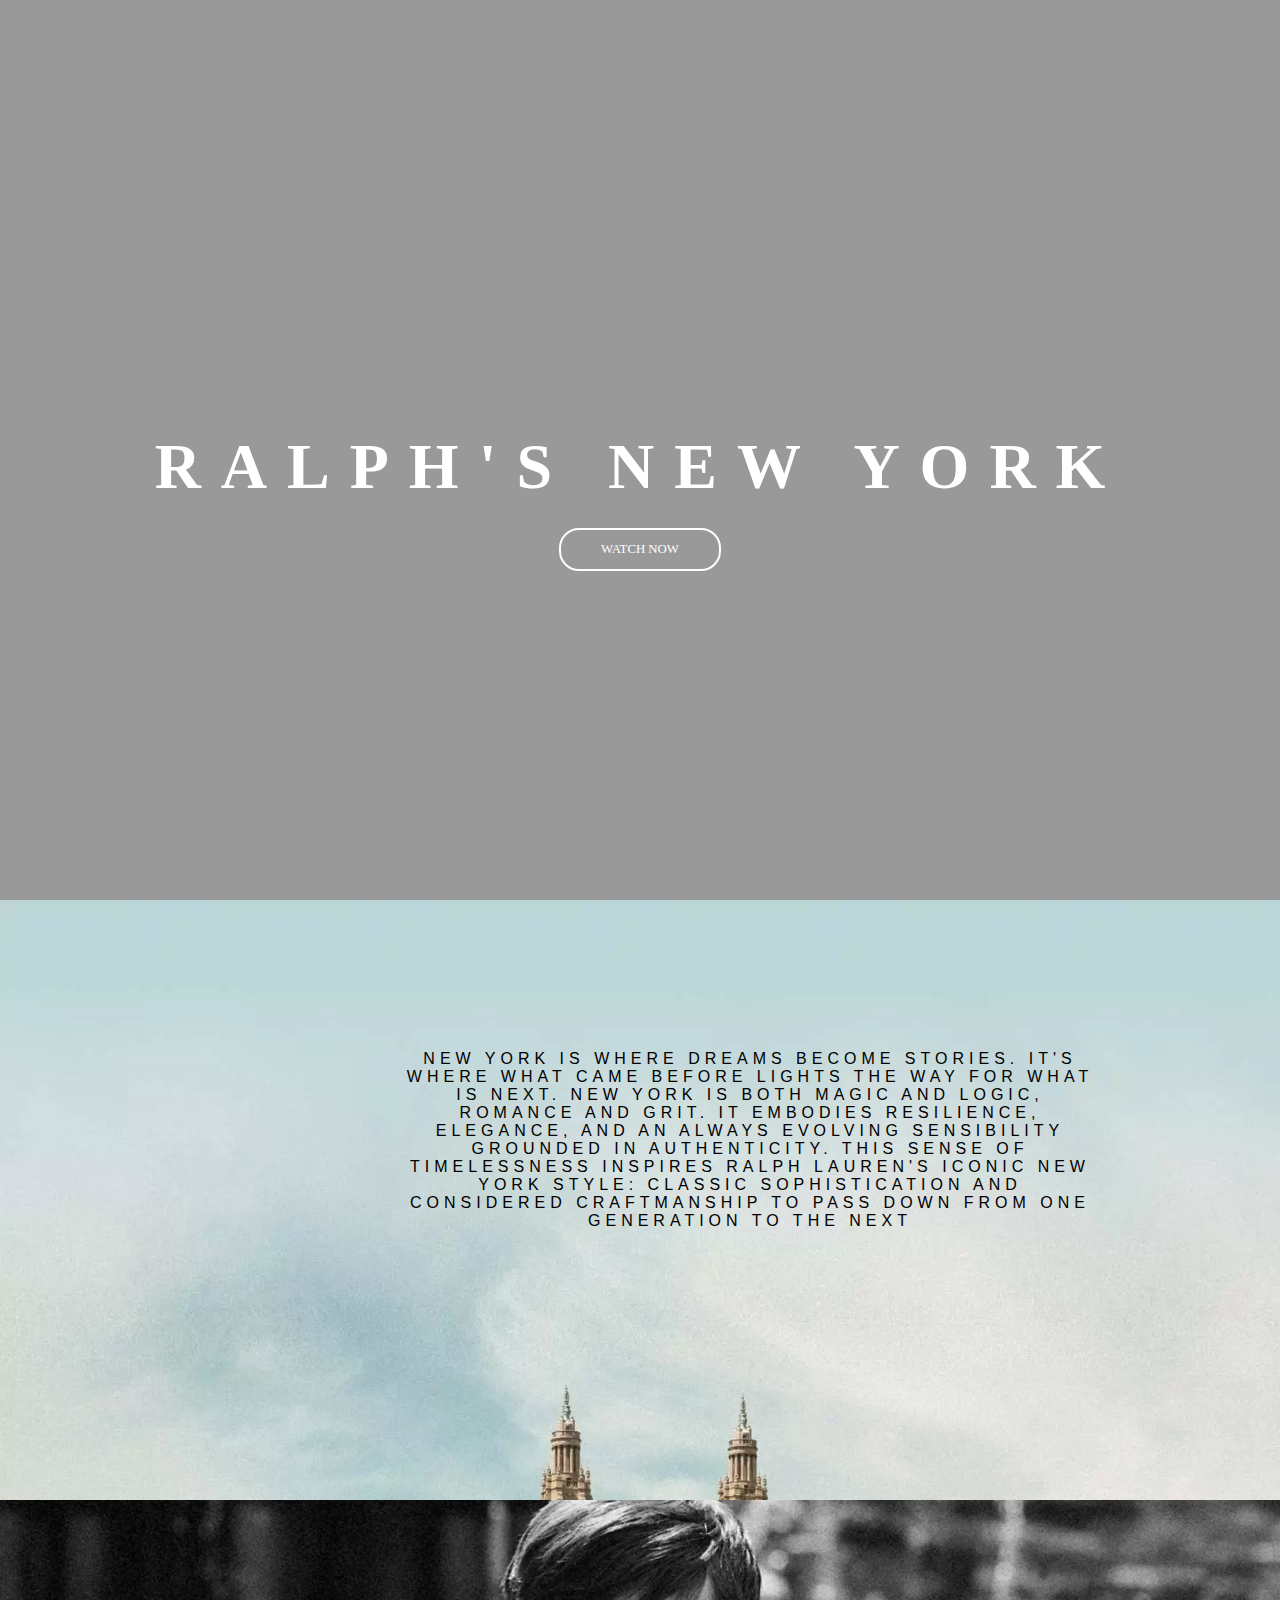
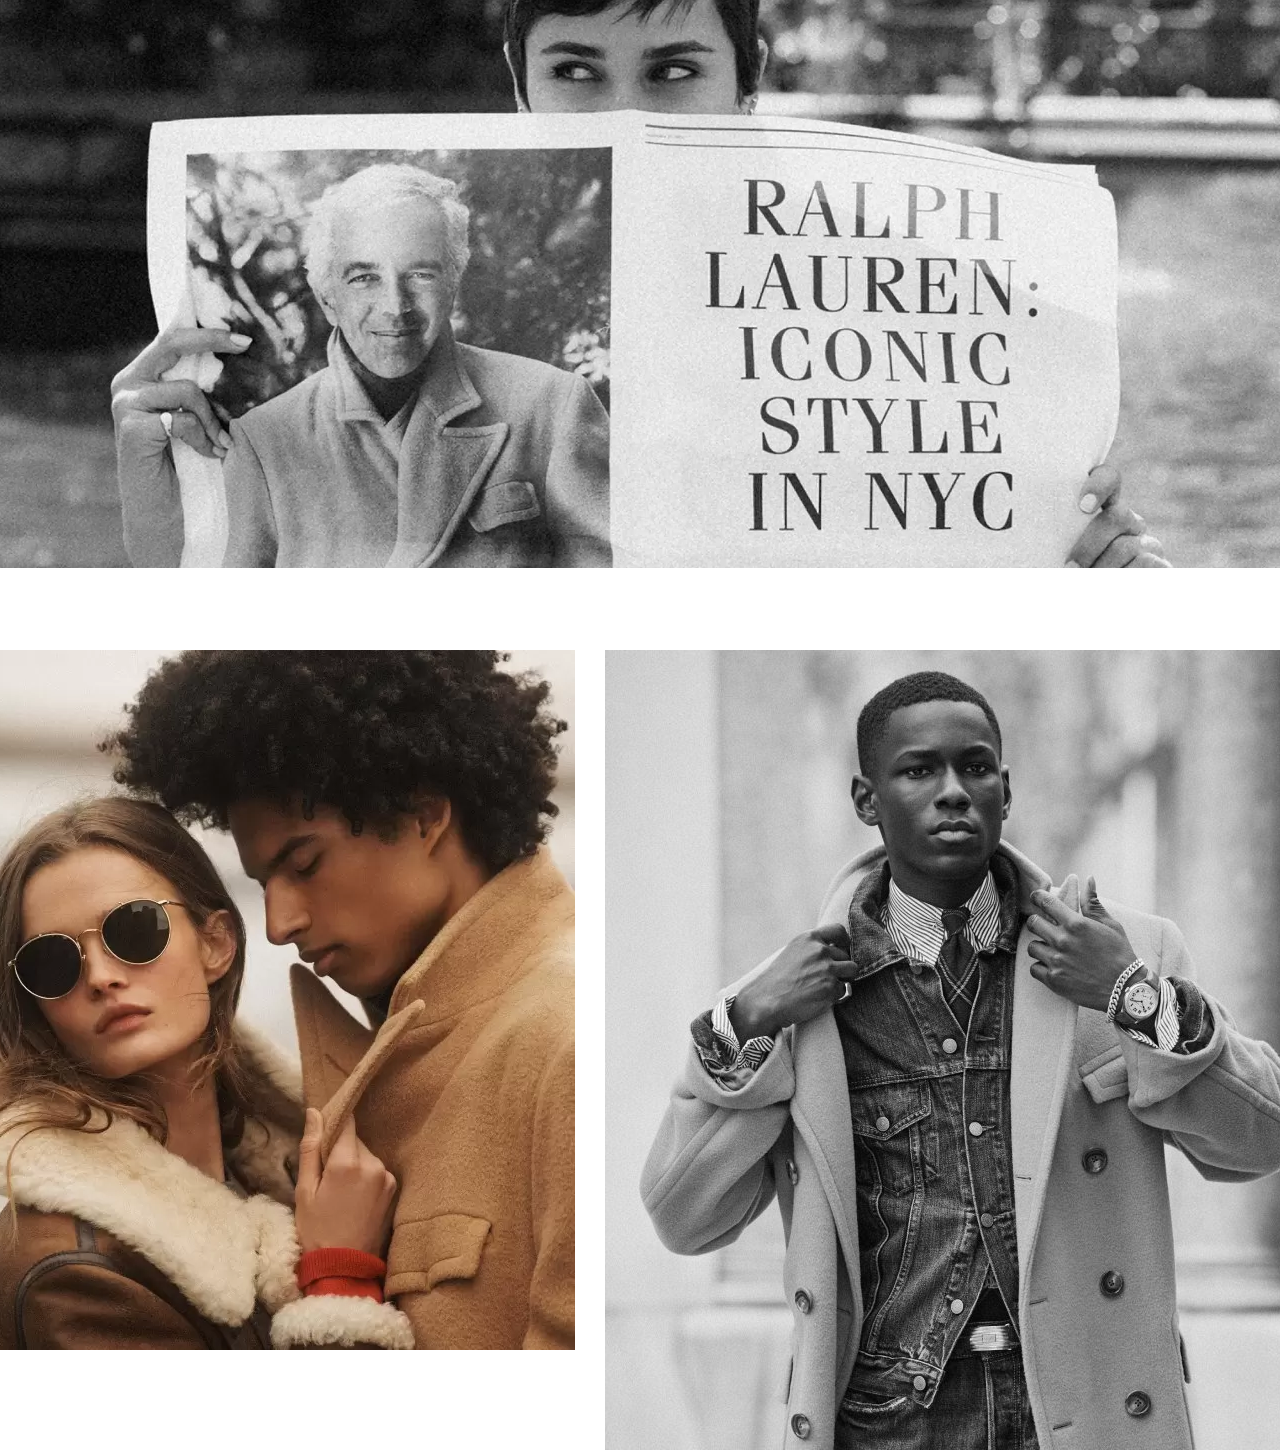
<file: shreshtha/index2.html>
<!DOCTYPE html>
<html lang="en">
<head>
    <meta charset="UTF-8">
    <meta name="viewport" content="width=device-width, initial-scale=1.0">
    <link rel="stylesheet" href="styles2.css">
    <title>Discover 2</title>
</head>
<body>

    <section class="hero">
        <!-- Video Background -->
        <video autoplay muted loop class="hero-video">
            <source src="//video.ralphlauren.com/202408/20240820-timeless-style-lp/Video - Dual 1 - DSK.mp4" type="video/mp4">
            Your browser does not support the video tag.
        </video>

        <div class="hero-content">
            <h1>RALPH'S NEW YORK</h1>
            <div class="hero-buttons">
                <a href="#" class="button">Watch Now</a>
            </div>
        </div>
    </section>

    <div class="new_york">
        <img src="./images/background2.jpg" alt="">
        <p class="para2">
            New York is where dreams become stories. It's where what came before lights
            the way for what is next. New York is both magic and logic, romance and grit.
            It embodies resilience, elegance, and an always evolving sensibility
            grounded in authenticity. This sense of timelessness inspires Ralph Lauren's
            iconic New York style: classic sophistication and considered craftmanship
            to pass down from one generation to the next
        </p>
        <div class="cover_img">
            <img src="./images/style_img.jpg" alt="">
        </div>
    </div>

    <div class="divide_img">
        <div>
            <img src="./images/cover_1.jpg" alt="">
        </div>
        <div>
            <img src="./images/cover2.jpg" alt="">
        </div>
    </div>
</body>
</html>
</file>
<file: shreshtha/styles2.css>
* {
    margin: 0;
    padding: 0;
    box-sizing: border-box;
}

body {
    font-family: 'Arial', sans-serif;
}

.hero {
    height: 100vh;
    position: relative;
    display: flex;
    justify-content: center;
    align-items: center;
    color: #fff;
    overflow: hidden;
    margin: 0px 0px 0px 0px;
}

.hero-video {
    position: absolute;
    top: 0;
    left: 0;
    width: 100%;
    height: 100%;
    object-fit: cover;
    z-index: 1;
}

.hero::before {
    content: "";
    position: absolute;
    top: 0;
    left: 0;
    width: 100%;
    height: 100%;
    background: rgba(0, 0, 0, 0.4); /* Dark overlay */
    z-index: 2;
}

.hero-content {
    text-align: center;
    position: relative;
    z-index: 3;
    margin-top: 100px;
    font-family: 'Times New Roman', Times, serif;
    font-size: 400;
}

.hero h2 {
    font-size: 1.5rem;
    letter-spacing: 2px;
    margin-bottom: 0.5rem;
}

.hero h1 {
    font-size: 4rem;
    letter-spacing: 20px;
    margin-bottom: 1.5rem;
}

.hero-buttons {
    display: flex;
    justify-content: center;
    /* text-decoration: underline; */
    gap: 1rem;
}

.button {
    padding: 0.75rem 2.5rem;
    border: 2px solid #fff;
    border-radius: 20px;
    color: #fff;
    text-decoration: none;
    text-transform: uppercase;
    font-size: 0.8rem;
    transition: transform 0.3s ease; /* Smooth transition */
}

.button:hover {
    transform: translateY(-8px);
}

.new_york img {
    position: absolute;
    margin-top: 0px;
    width: 100%;
}

.new_york p {
    z-index: 3;
    position: absolute;
    margin-top: 50px;
    max-width: 900px;
    text-decoration: none;
    text-transform: uppercase;
    padding: 100px 100px 100px 100px ;
    margin-left: 300px;
    letter-spacing: 5px;
    justify-content: center;
    align-items: center;
    gap: 30px;
    text-align: center;
    display: flex;
    flex-direction: column;
}

.new_york .cover_img img{
    position: absolute;
    z-index: 2;
    width: 100%;
    margin-top: 600px
}

.divide_img{
    display:flex;
    justify-content:center;
    flex-direction: row;
    position: absolute;
    margin-top: 1350px;
    width: 100%;
    height: auto;
    gap: 30px;
}
</file>
